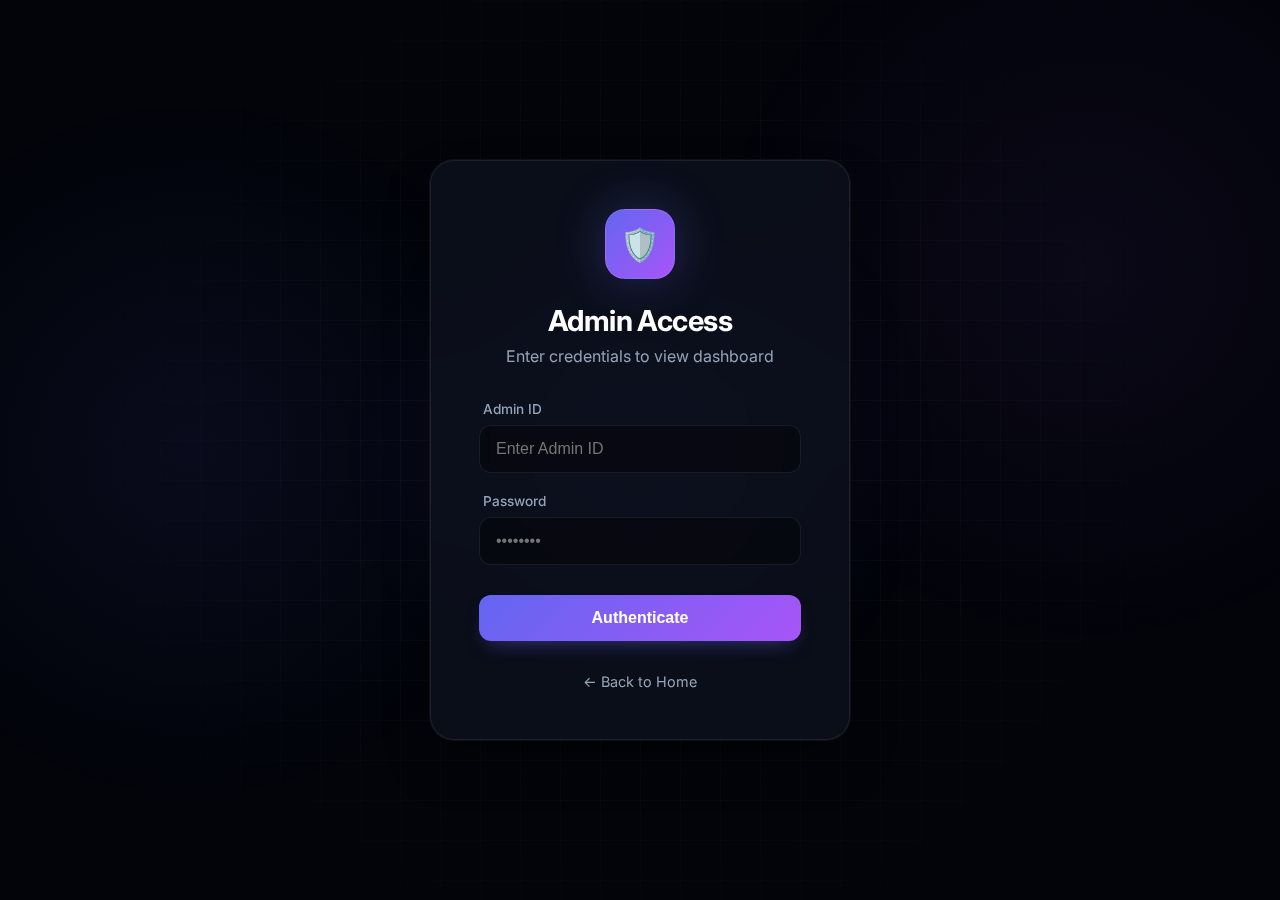
<file: public/login.html>
<!DOCTYPE html>
<html lang="en">
<head>
    <meta charset="UTF-8">
    <title>ProctorHQ | Admin Login</title>
    <link href="https://fonts.googleapis.com/css2?family=Inter:wght@400;500;600;800&display=swap" rel="stylesheet">
    <link rel="stylesheet" href="style.css">
    <style>
        body {
            display: flex; align-items: center; justify-content: center;
            min-height: 100vh; overflow: hidden;
        }
        .logo-container {
            width: 70px; height: 70px;
            background: linear-gradient(135deg, var(--primary), #a855f7);
            border-radius: 20px;
            display: flex; align-items: center; justify-content: center;
            font-size: 2rem; color: white;
            margin: 0 auto 24px;
            box-shadow: 0 0 50px var(--primary-glow);
            border: 1px solid rgba(255,255,255,0.1);
        }
        .glow-effect {
            position: absolute; width: 600px; height: 600px;
            background: radial-gradient(circle, rgba(99, 102, 241, 0.1) 0%, transparent 70%);
            top: 50%; left: 50%; transform: translate(-50%, -50%);
            z-index: -1; pointer-events: none;
        }
    </style>
</head>
<body>
    <div class="bg-fixed-layer"></div>
    <div class="grid-overlay"></div>
    <div class="glow-effect"></div>

    <div class="login-card">
        <div class="logo-container">🛡️</div>
        
        <h1 style="font-size: 1.8rem; margin-bottom: 6px;">Admin Access</h1>
        <p class="subtitle" style="margin-bottom: 35px;">Enter credentials to view dashboard</p>

        <form id="loginForm" onsubmit="handleLogin(event)">
            <div class="input-group">
                <label class="input-label">Admin ID</label>
                <input type="text" id="adminId" class="input-field" placeholder="Enter Admin ID" autocomplete="off" required>
            </div>
            
            <div class="input-group">
                <label class="input-label">Password</label>
                <input type="password" id="password" class="input-field" placeholder="••••••••" required>
            </div>

            <button type="submit" class="btn-primary" style="margin-top: 10px;">Authenticate</button>
        </form>

        <div style="text-align: center; margin-top: 30px;">
            <a href="/" style="color: var(--text-muted); text-decoration: none; font-size: 0.9rem; transition: color 0.2s;">
                ← Back to Home
            </a>
        </div>
    </div>

    <script>
        function handleLogin(e) {
            e.preventDefault();
            const id = document.getElementById('adminId').value;
            const pass = document.getElementById('password').value;

            if (id === "admin" && pass === "password123") {
                localStorage.setItem("proctor_auth_token", "valid_session_key");
                const btn = document.querySelector('.btn-primary');
                btn.innerHTML = 'Verifying...';
                btn.style.background = '#10b981';
                setTimeout(() => { window.location.href = "/admin.html"; }, 500);
            } else {
                alert("⛔ Access Denied: Invalid Credentials");
                document.getElementById('password').value = '';
            }
        }
    </script>
</body>
</html>
</file>
<file: public/style.css>
/* --- VARIABLES --- */
:root {
    --bg-deep: #02040a;
    --bg-subtle: #0f172a;     
    
    --glass-surface: rgba(13, 18, 30, 0.75);
    --glass-border: rgba(255, 255, 255, 0.08);
    --glass-highlight: rgba(255, 255, 255, 0.04);
    --backdrop-blur: 24px;

    --primary: #6366f1;
    --primary-glow: rgba(99, 102, 241, 0.3);
    --primary-gradient: linear-gradient(135deg, #6366f1 0%, #a855f7 100%);
    
    --success: #10b981;
    --danger: #f43f5e;
    --warning: #eab308;

    --text-main: #f8fafc;
    --text-muted: #94a3b8;
    
    --shadow-glass: 0 25px 50px -12px rgba(0, 0, 0, 0.5);
}

* { box-sizing: border-box; margin: 0; padding: 0; outline: none; }

body {
    font-family: 'Inter', sans-serif;
    background-color: var(--bg-deep);
    color: var(--text-main);
    min-height: 100vh;
    -webkit-font-smoothing: antialiased;
}

/* --- BACKGROUND FX --- */
.bg-fixed-layer {
    position: fixed; top: 0; left: 0; width: 100%; height: 100%; z-index: -1;
    pointer-events: none;
    background: 
        radial-gradient(circle at 15% 50%, rgba(99, 102, 241, 0.08), transparent 30%),
        radial-gradient(circle at 85% 30%, rgba(168, 85, 247, 0.06), transparent 30%);
}

.grid-overlay {
    position: fixed; top: 0; left: 0; width: 100%; height: 100%; z-index: -1;
    background-image: linear-gradient(rgba(255, 255, 255, 0.03) 1px, transparent 1px),
    linear-gradient(90deg, rgba(255, 255, 255, 0.03) 1px, transparent 1px);
    background-size: 40px 40px;
    mask-image: radial-gradient(circle at 50% 50%, black 20%, transparent 80%);
}

/* --- UTILS --- */
.container { max-width: 1200px; margin: 0 auto; padding: 0 20px; }
.section-spacer { padding: 80px 0; }
.flex-between { display: flex; justify-content: space-between; align-items: center; }

h1, h2, h3 { color: white; letter-spacing: -0.02em; }
.subtitle { color: var(--text-muted); font-size: 1rem; margin-top: 8px; font-weight: 400; }
.brand-text {
    font-weight: 800; letter-spacing: -0.02em;
    background: linear-gradient(to right, #fff, #cbd5e1);
    -webkit-background-clip: text; -webkit-text-fill-color: transparent;
}

/* --- GLASS PANEL --- */
.glass-panel {
    background: var(--glass-surface);
    backdrop-filter: blur(var(--backdrop-blur));
    -webkit-backdrop-filter: blur(var(--backdrop-blur));
    border: 1px solid var(--glass-border);
    box-shadow: var(--shadow-glass);
    border-radius: 24px;
    position: relative;
    overflow: hidden;
}
.glass-panel::before {
    content: ''; position: absolute; top: 0; left: 0; right: 0; height: 1px;
    background: linear-gradient(90deg, transparent, var(--glass-highlight), transparent);
}

/* --- INPUTS & BUTTONS --- */
.input-group { text-align: left; margin-bottom: 20px; }
.input-label { display: block; font-size: 0.85rem; font-weight: 500; color: var(--text-muted); margin-bottom: 8px; margin-left: 4px; }
.input-field {
    width: 100%; padding: 14px 16px;
    background: rgba(0, 0, 0, 0.4); 
    border: 1px solid var(--glass-border);
    border-radius: 12px; font-size: 1rem; color: white;
    transition: all 0.3s ease;
}
.input-field:focus { border-color: var(--primary); box-shadow: 0 0 0 4px rgba(99, 102, 241, 0.15); background: rgba(0, 0, 0, 0.6); }

.btn-primary {
    width: 100%; padding: 14px; background: var(--primary-gradient);
    color: white; border: none; border-radius: 12px;
    font-weight: 600; cursor: pointer; font-size: 1rem;
    transition: all 0.3s; box-shadow: 0 10px 20px -10px rgba(99, 102, 241, 0.5);
    text-align: center; display: inline-block; text-decoration: none;
}
.btn-primary:hover { transform: translateY(-2px); box-shadow: 0 15px 30px -10px rgba(99, 102, 241, 0.6); }

.btn-secondary {
    padding: 10px 20px; background: rgba(255,255,255,0.03);
    color: var(--text-muted); border: 1px solid var(--glass-border);
    border-radius: 10px; font-weight: 500; cursor: pointer; font-size: 0.9rem;
    text-decoration: none; display: inline-flex; align-items: center; gap: 8px; justify-content: center;
    transition: all 0.2s;
}
.btn-secondary:hover { background: rgba(255,255,255,0.08); color: white; border-color: rgba(255,255,255,0.2); }

/* --- LANDING PAGE: NAVBAR & HERO --- */
.navbar {
    position: fixed; top: 0; left: 0; right: 0;
    padding: 20px 40px; display: flex; justify-content: space-between; align-items: center;
    backdrop-filter: blur(10px); border-bottom: 1px solid rgba(255,255,255,0.05);
    z-index: 100; background: rgba(2, 4, 10, 0.8);
}
.nav-logo { font-size: 1.5rem; font-weight: 800; color: white; display: flex; align-items: center; gap: 12px; }

.hero-section {
    min-height: 90vh; display: flex; flex-direction: column; 
    align-items: center; justify-content: center; text-align: center;
    padding-top: 80px;
}
.hero-title {
    font-size: 4.5rem; line-height: 1.1; margin-bottom: 24px;
    font-weight: 800; letter-spacing: -0.03em;
}
.hero-desc {
    font-size: 1.25rem; color: var(--text-muted); max-width: 650px; margin-bottom: 40px; line-height: 1.6;
}

/* --- LANDING PAGE: SECTIONS --- */
.stats-banner {
    display: flex; gap: 40px; flex-wrap: wrap; justify-content: center;
    border-top: 1px solid var(--glass-border); border-bottom: 1px solid var(--glass-border);
    padding: 40px 0; margin-bottom: 60px;
    background: rgba(255,255,255,0.01);
}
.stat-item { text-align: center; }
.stat-num { font-size: 2.5rem; font-weight: 800; color: white; display: block; margin-bottom: 4px; }
.stat-sub { color: var(--text-muted); font-size: 0.9rem; text-transform: uppercase; letter-spacing: 0.05em; }

.feature-grid {
    display: grid; grid-template-columns: repeat(auto-fit, minmax(300px, 1fr));
    gap: 30px; margin-top: 40px;
}
.landing-card {
    background: rgba(255,255,255,0.02); border: 1px solid var(--glass-border);
    padding: 30px; border-radius: 20px; transition: transform 0.3s;
}
.landing-card:hover { transform: translateY(-5px); background: rgba(255,255,255,0.04); }
.lc-icon {
    font-size: 2rem; color: var(--primary); margin-bottom: 20px;
    width: 60px; height: 60px; background: rgba(99, 102, 241, 0.1);
    border-radius: 12px; display: flex; align-items: center; justify-content: center;
}

.process-grid {
    display: grid; grid-template-columns: repeat(auto-fit, minmax(250px, 1fr));
    gap: 40px; margin-top: 40px; position: relative;
}
.process-step { position: relative; padding: 20px; }
.p-num {
    font-size: 4rem; font-weight: 900; color: rgba(255,255,255,0.05);
    position: absolute; top: 0; left: 0; line-height: 1; z-index: 0;
}
.p-content { position: relative; z-index: 1; padding-top: 40px; }

.tech-spec-container {
    background: #0d1117; border-radius: 24px; border: 1px solid #30363d;
    padding: 40px; margin-top: 40px; font-family: 'Fira Code', monospace;
}
.spec-row {
    display: flex; justify-content: space-between; padding: 16px 0;
    border-bottom: 1px solid rgba(255,255,255,0.1); color: var(--text-muted); font-size: 0.9rem;
}
.spec-row:last-child { border-bottom: none; }
.spec-key { color: var(--primary); }
.spec-val { color: #a5b4fc; text-align: right; }

/* --- ADMIN DASHBOARD (RESTORED) --- */
.stats-grid { 
    display: grid; grid-template-columns: repeat(auto-fit, minmax(240px, 1fr)); 
    gap: 20px; margin-bottom: 30px; 
}
/* This class was missing in the previous file, causing the collapse */
.stat-card {
    background: rgba(255, 255, 255, 0.02);
    border: 1px solid var(--glass-border);
    padding: 24px; border-radius: 20px;
    transition: transform 0.2s, background 0.2s;
    display: block; /* Ensure it takes space */
}
.stat-card:hover { background: rgba(255, 255, 255, 0.04); transform: translateY(-2px); }

.stat-value { font-size: 2.5rem; font-weight: 700; color: white; margin-top: 8px; line-height: 1; }
.stat-label { color: var(--text-muted); font-size: 0.75rem; font-weight: 600; text-transform: uppercase; letter-spacing: 0.05em; }
.stat-icon { float: right; font-size: 1.5rem; opacity: 0.5; }

.table-wrapper { border-radius: 24px; overflow: hidden; border: 1px solid var(--glass-border); }
table { width: 100%; border-collapse: separate; border-spacing: 0; }
thead { background: rgba(0,0,0,0.3); }
th { text-align: left; padding: 18px 24px; color: var(--text-muted); font-size: 0.75rem; font-weight: 700; text-transform: uppercase; border-bottom: 1px solid var(--glass-border); }
tbody tr { transition: background 0.2s; }
tbody tr:hover { background: rgba(255, 255, 255, 0.02); }
td { padding: 16px 24px; border-bottom: 1px solid var(--glass-border); color: #cbd5e1; vertical-align: middle; }
tbody tr:last-child td { border-bottom: none; }

/* --- STUDENT & CANDIDATE PAGES --- */
.timeline-container { position: relative; padding-left: 20px; margin: 30px 0; text-align: left; }
.timeline-container::before { content: ''; position: absolute; left: 14px; top: 10px; bottom: 10px; width: 2px; background: linear-gradient(to bottom, var(--primary), rgba(255,255,255,0.1)); z-index: 0; }
.step-item { display: flex; align-items: flex-start; gap: 20px; margin-bottom: 30px; position: relative; z-index: 1; }
.step-num { background: #0f172a; border: 2px solid var(--primary); color: white; width: 32px; height: 32px; border-radius: 50%; font-size: 0.9rem; font-weight: 700; display: flex; align-items: center; justify-content: center; flex-shrink: 0; box-shadow: 0 0 15px var(--primary-glow); }
.step-content h3 { font-size: 1.1rem; font-weight: 600; color: white; margin-bottom: 6px; }
.step-content p { color: var(--text-muted); font-size: 0.95rem; line-height: 1.5; }

.terminal-window { background: #0d1117; border-radius: 12px; border: 1px solid #30363d; margin-top: 15px; overflow: hidden; }
.terminal-header { background: #161b22; padding: 10px 15px; display: flex; gap: 8px; border-bottom: 1px solid #30363d; }
.win-dot { width: 10px; height: 10px; border-radius: 50%; }
.win-red { background: #ff5f56; } .win-yellow { background: #ffbd2e; } .win-green { background: #27c93f; }
.terminal-body { padding: 15px; display: flex; justify-content: space-between; align-items: center; }
.code-text { font-family: 'Fira Code', monospace; color: #7ee787; font-size: 0.9rem; }

/* --- SHARED COMPONENTS --- */
.login-card {
    background: var(--glass-surface);
    backdrop-filter: blur(40px);
    border: 1px solid var(--glass-border);
    border-radius: 24px;
    padding: 48px;
    width: 100%; max-width: 420px;
    text-align: center;
    box-shadow: 0 0 0 1px rgba(255, 255, 255, 0.05), var(--shadow-glass);
}
.divider { margin: 30px 0; border-top: 1px solid var(--glass-border); position: relative; }
.divider span { position: absolute; top: -10px; left: 50%; transform: translateX(-50%); background: #0d121e; padding: 0 10px; color: var(--text-muted); font-size: 0.8rem; border-radius: 4px; }

.avatar {
    width: 36px; height: 36px;
    background: linear-gradient(135deg, #312e81 0%, #4338ca 100%);
    color: #a5b4fc; border: 1px solid rgba(165, 180, 252, 0.2);
    border-radius: 50%;
    display: flex; align-items: center; justify-content: center;
    font-weight: 700; font-size: 0.85rem;
}
.badge { display: inline-flex; align-items: center; gap: 6px; padding: 6px 12px; border-radius: 99px; font-size: 0.75rem; font-weight: 600; border: 1px solid transparent; }
.badge-success { background: rgba(16, 185, 129, 0.1); color: #34d399; border-color: rgba(16, 185, 129, 0.2); box-shadow: 0 0 10px rgba(16, 185, 129, 0.1); }
.badge-danger { background: rgba(244, 63, 94, 0.1); color: #fb7185; border-color: rgba(244, 63, 94, 0.2); animation: pulse-red 2s infinite; }
.badge-neutral { background: rgba(255, 255, 255, 0.05); color: var(--text-muted); border-color: var(--glass-border); }
.dot { width: 6px; height: 6px; border-radius: 50%; background: currentColor; box-shadow: 0 0 8px currentColor; }

@keyframes pulse-red { 0% { box-shadow: 0 0 0 0 rgba(244, 63, 94, 0.4); } 70% { box-shadow: 0 0 0 6px rgba(244, 63, 94, 0); } 100% { box-shadow: 0 0 0 0 rgba(244, 63, 94, 0); } }

.identity-grid { display: grid; grid-template-columns: auto 1fr auto; gap: 24px; align-items: center; }
.id-avatar { width: 70px; height: 70px; background: linear-gradient(135deg, var(--bg-subtle), var(--bg-deep)); border: 1px solid var(--glass-border); border-radius: 16px; color: white; display: flex; align-items: center; justify-content: center; font-size: 1.5rem; font-weight: 700; }
.risk-indicator { text-align: right; }
.risk-value { font-size: 1.5rem; font-weight: 800; }
.risk-low { color: var(--success); } .risk-high { color: var(--danger); }
.chart-container { position: relative; height: 300px; width: 100%; margin-top: 10px; }
.feed-item { display: flex; gap: 15px; padding: 16px; border-bottom: 1px solid var(--glass-border); }
.feed-icon { width: 32px; height: 32px; border-radius: 8px; background: rgba(244, 63, 94, 0.15); color: #fb7185; display: flex; align-items: center; justify-content: center; font-size: 1.2rem; flex-shrink: 0; }
.feed-title { color: white; font-weight: 600; font-size: 0.95rem; }
.feed-time { color: var(--text-muted); font-size: 0.8rem; font-family: monospace; }
</file>
